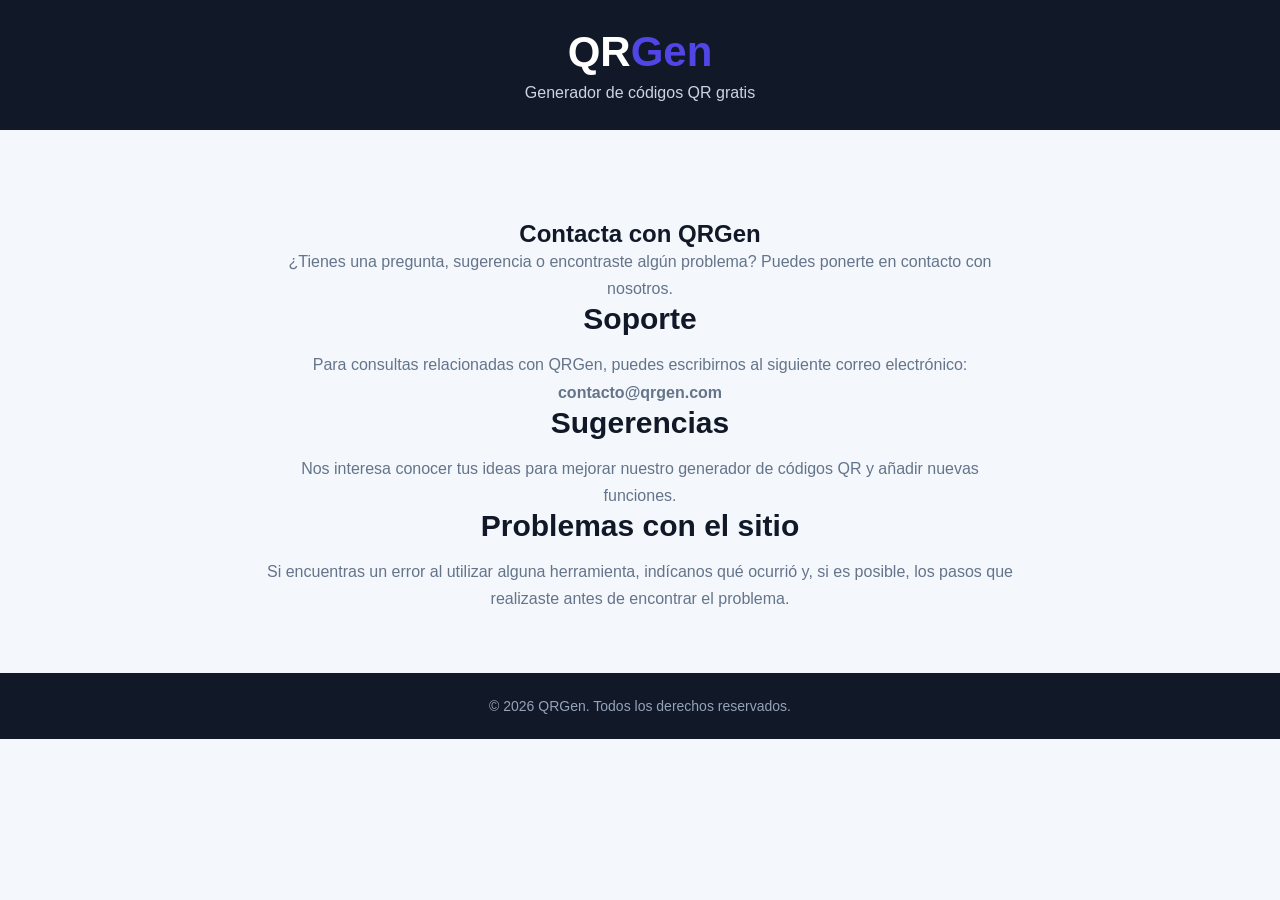
<file: contact.html>
<!DOCTYPE html>
<html lang="es">
<head>
    <meta charset="UTF-8">
    <meta name="viewport" content="width=device-width, initial-scale=1.0">

    <title>Contacto | QRGen</title>

    <meta name="description"
        content="Contacta con el equipo de QRGen.">

    <link rel="stylesheet" href="style.css">
</head>

<body>

<header class="header">

    <div class="logo">
        QR<span>Gen</span>
    </div>

    <p>Generador de códigos QR gratis</p>

</header>

<main class="container">

    <section class="info">

        <h1>Contacta con QRGen</h1>

        <p>
            ¿Tienes una pregunta, sugerencia o encontraste algún
            problema? Puedes ponerte en contacto con nosotros.
        </p>

        <h2>Soporte</h2>

        <p>
            Para consultas relacionadas con QRGen, puedes escribirnos
            al siguiente correo electrónico:
        </p>

        <p>
            <strong>contacto@qrgen.com</strong>
        </p>

        <h2>Sugerencias</h2>

        <p>
            Nos interesa conocer tus ideas para mejorar nuestro
            generador de códigos QR y añadir nuevas funciones.
        </p>

        <h2>Problemas con el sitio</h2>

        <p>
            Si encuentras un error al utilizar alguna herramienta,
            indícanos qué ocurrió y, si es posible, los pasos que
            realizaste antes de encontrar el problema.
        </p>

    </section>

</main>

<footer class="footer">

    <p>
        © 2026 QRGen. Todos los derechos reservados.
    </p>

</footer>

</body>
</html>
</file>
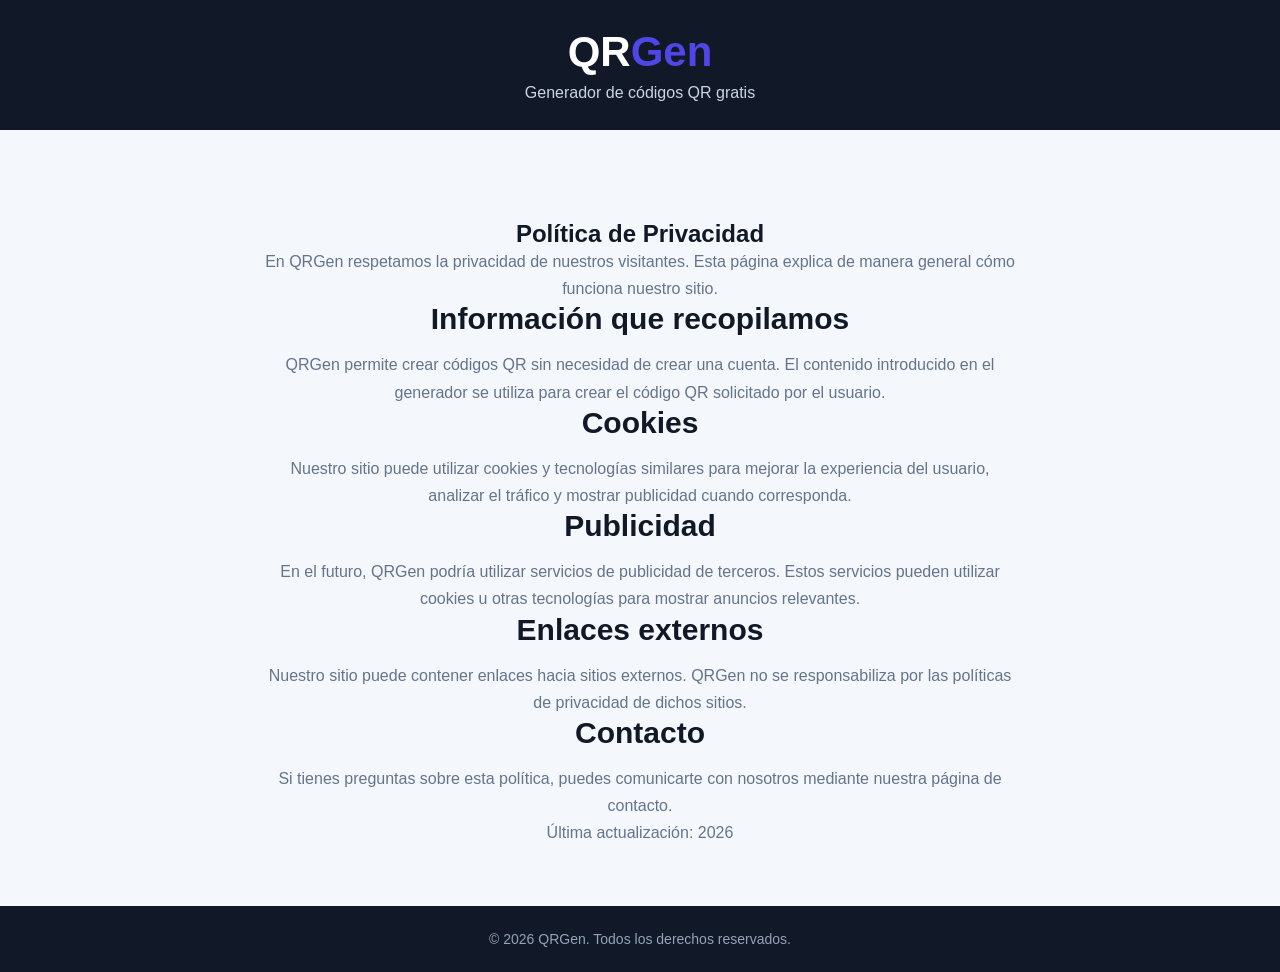
<file: privacy.html>
<!DOCTYPE html>
<html lang="es">
<head>
    <meta charset="UTF-8">
    <meta name="viewport" content="width=device-width, initial-scale=1.0">

    <title>Política de Privacidad | QRGen</title>

    <meta name="description"
        content="Consulta la política de privacidad de QRGen.">

    <link rel="stylesheet" href="style.css">
</head>

<body>

<header class="header">

    <div class="logo">
        QR<span>Gen</span>
    </div>

    <p>Generador de códigos QR gratis</p>

</header>

<main class="container">

    <section class="info">

        <h1>Política de Privacidad</h1>

        <p>
            En QRGen respetamos la privacidad de nuestros visitantes.
            Esta página explica de manera general cómo funciona nuestro sitio.
        </p>

        <h2>Información que recopilamos</h2>

        <p>
            QRGen permite crear códigos QR sin necesidad de crear una cuenta.
            El contenido introducido en el generador se utiliza para crear
            el código QR solicitado por el usuario.
        </p>

        <h2>Cookies</h2>

        <p>
            Nuestro sitio puede utilizar cookies y tecnologías similares
            para mejorar la experiencia del usuario, analizar el tráfico
            y mostrar publicidad cuando corresponda.
        </p>

        <h2>Publicidad</h2>

        <p>
            En el futuro, QRGen podría utilizar servicios de publicidad
            de terceros. Estos servicios pueden utilizar cookies u otras
            tecnologías para mostrar anuncios relevantes.
        </p>

        <h2>Enlaces externos</h2>

        <p>
            Nuestro sitio puede contener enlaces hacia sitios externos.
            QRGen no se responsabiliza por las políticas de privacidad
            de dichos sitios.
        </p>

        <h2>Contacto</h2>

        <p>
            Si tienes preguntas sobre esta política, puedes comunicarte
            con nosotros mediante nuestra página de contacto.
        </p>

        <p>
            Última actualización: 2026
        </p>

    </section>

</main>

<footer class="footer">

    <p>© 2026 QRGen. Todos los derechos reservados.</p>

</footer>

</body>
</html>
</file>
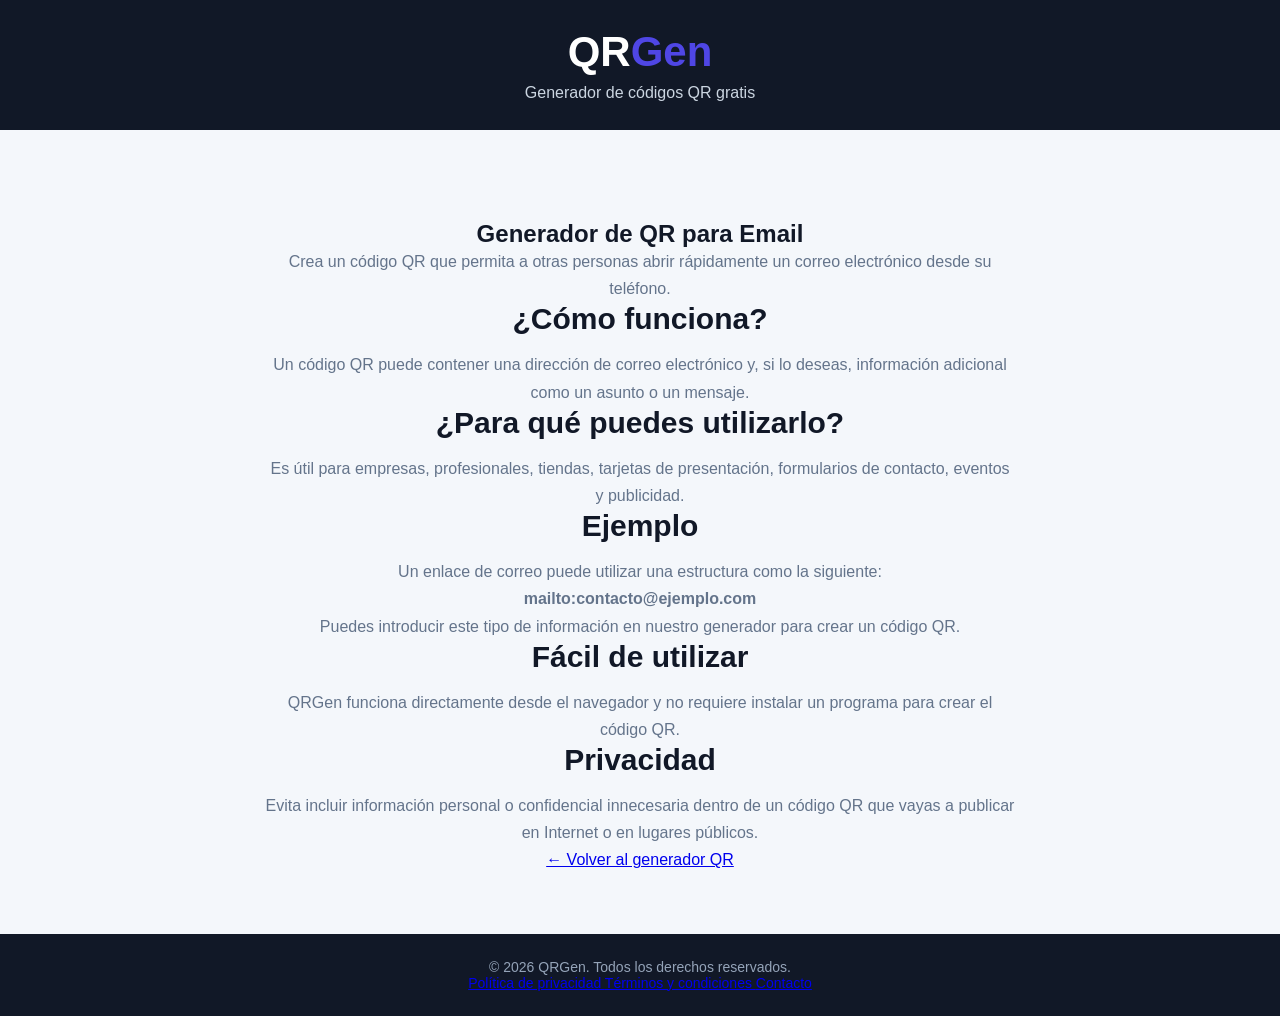
<file: qr-email.html>
<!DOCTYPE html>
<html lang="es">
<head>
    <meta charset="UTF-8">
    <meta name="viewport" content="width=device-width, initial-scale=1.0">

    <title>Generador QR para Email Gratis | QRGen</title>

    <meta name="description"
        content="Crea un código QR para enviar un correo electrónico fácilmente. Genera tu QR para email gratis con QRGen.">

    <meta name="robots" content="index, follow">

    <link rel="canonical"
        href="https://capacherojuan-lab.github.io/qrgen/qr-email.html">

    <link rel="stylesheet" href="style.css">
</head>

<body>

<header class="header">

    <div class="logo">
        QR<span>Gen</span>
    </div>

    <p>Generador de códigos QR gratis</p>

</header>

<main class="container">

    <section class="info">

        <h1>Generador de QR para Email</h1>

        <p>
            Crea un código QR que permita a otras personas
            abrir rápidamente un correo electrónico desde su
            teléfono.
        </p>

        <h2>¿Cómo funciona?</h2>

        <p>
            Un código QR puede contener una dirección de correo
            electrónico y, si lo deseas, información adicional
            como un asunto o un mensaje.
        </p>

        <h2>¿Para qué puedes utilizarlo?</h2>

        <p>
            Es útil para empresas, profesionales, tiendas,
            tarjetas de presentación, formularios de contacto,
            eventos y publicidad.
        </p>

        <h2>Ejemplo</h2>

        <p>
            Un enlace de correo puede utilizar una estructura
            como la siguiente:
        </p>

        <p>
            <strong>mailto:contacto@ejemplo.com</strong>
        </p>

        <p>
            Puedes introducir este tipo de información en nuestro
            generador para crear un código QR.
        </p>

        <h2>Fácil de utilizar</h2>

        <p>
            QRGen funciona directamente desde el navegador y no
            requiere instalar un programa para crear el código QR.
        </p>

        <h2>Privacidad</h2>

        <p>
            Evita incluir información personal o confidencial
            innecesaria dentro de un código QR que vayas a publicar
            en Internet o en lugares públicos.
        </p>

        <p>
            <a href="index.html">← Volver al generador QR</a>
        </p>

    </section>

</main>

<footer class="footer">

    <p>
        © 2026 QRGen. Todos los derechos reservados.
    </p>

    <div class="footer-links">

        <a href="privacy.html">
            Política de privacidad
        </a>

        <a href="terms.html">
            Términos y condiciones
        </a>

        <a href="contact.html">
            Contacto
        </a>

    </div>

</footer>

</body>
</html>
</file>
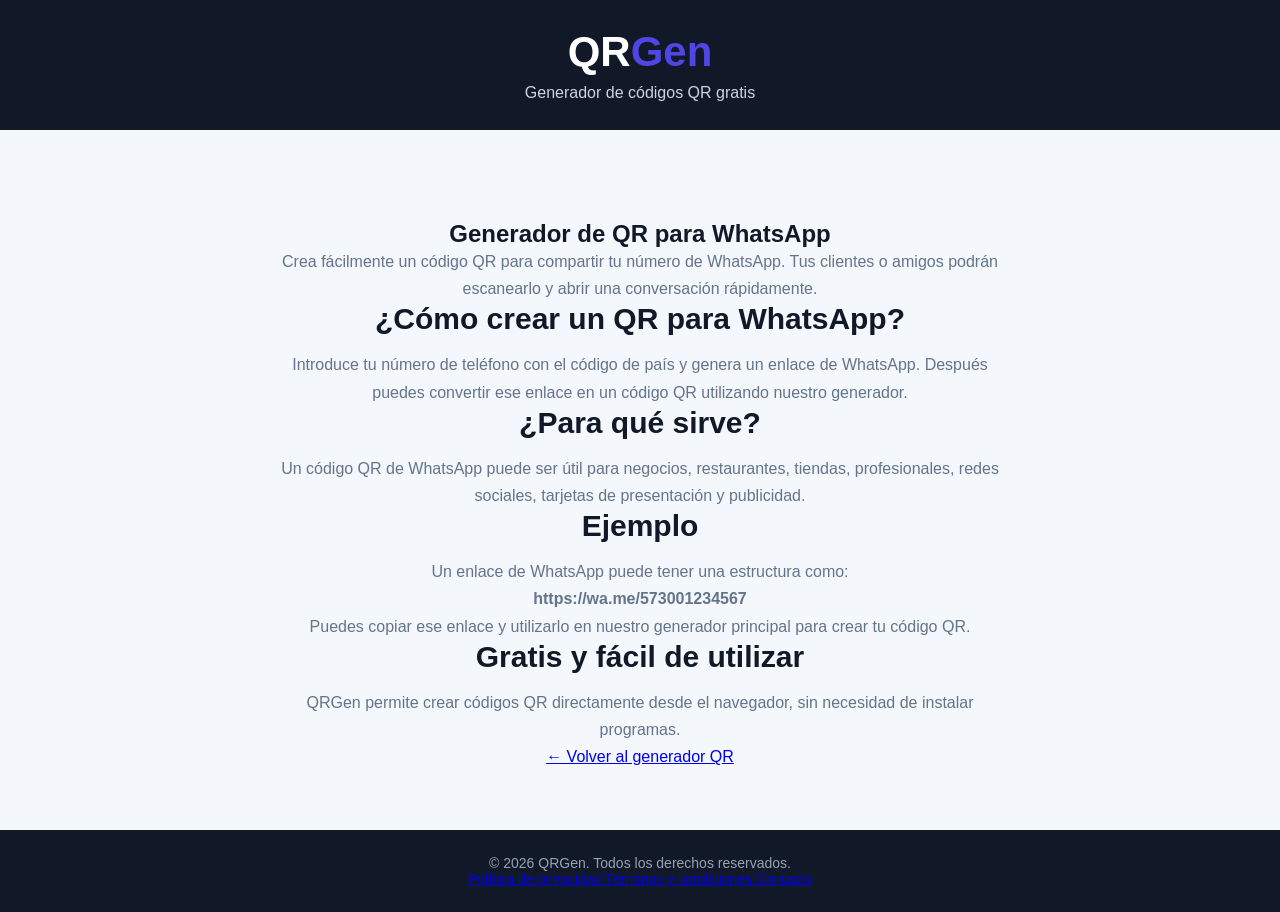
<file: qr-whatsapp.html>
<!DOCTYPE html>
<html lang="es">
<head>
    <meta charset="UTF-8">
    <meta name="viewport" content="width=device-width, initial-scale=1.0">

    <title>Generador QR para WhatsApp Gratis | QRGen</title>

    <meta name="description"
        content="Crea un código QR para WhatsApp gratis. Permite que tus clientes o contactos abran un chat de WhatsApp escaneando tu código QR.">

    <meta name="robots" content="index, follow">

    <link rel="canonical"
        href="https://capacherojuan-lab.github.io/qrgen/qr-whatsapp.html">

    <link rel="stylesheet" href="style.css">
</head>

<body>

<header class="header">

    <div class="logo">
        QR<span>Gen</span>
    </div>

    <p>Generador de códigos QR gratis</p>

</header>

<main class="container">

    <section class="info">

        <h1>Generador de QR para WhatsApp</h1>

        <p>
            Crea fácilmente un código QR para compartir tu número
            de WhatsApp. Tus clientes o amigos podrán escanearlo
            y abrir una conversación rápidamente.
        </p>

        <h2>¿Cómo crear un QR para WhatsApp?</h2>

        <p>
            Introduce tu número de teléfono con el código de país
            y genera un enlace de WhatsApp. Después puedes convertir
            ese enlace en un código QR utilizando nuestro generador.
        </p>

        <h2>¿Para qué sirve?</h2>

        <p>
            Un código QR de WhatsApp puede ser útil para negocios,
            restaurantes, tiendas, profesionales, redes sociales,
            tarjetas de presentación y publicidad.
        </p>

        <h2>Ejemplo</h2>

        <p>
            Un enlace de WhatsApp puede tener una estructura como:
        </p>

        <p>
            <strong>https://wa.me/573001234567</strong>
        </p>

        <p>
            Puedes copiar ese enlace y utilizarlo en nuestro
            generador principal para crear tu código QR.
        </p>

        <h2>Gratis y fácil de utilizar</h2>

        <p>
            QRGen permite crear códigos QR directamente desde el
            navegador, sin necesidad de instalar programas.
        </p>

        <p>
            <a href="index.html">← Volver al generador QR</a>
        </p>

    </section>

</main>

<footer class="footer">

    <p>
        © 2026 QRGen. Todos los derechos reservados.
    </p>

    <div class="footer-links">

        <a href="privacy.html">
            Política de privacidad
        </a>

        <a href="terms.html">
            Términos y condiciones
        </a>

        <a href="contact.html">
            Contacto
        </a>

    </div>

</footer>

</body>
</html>
</file>
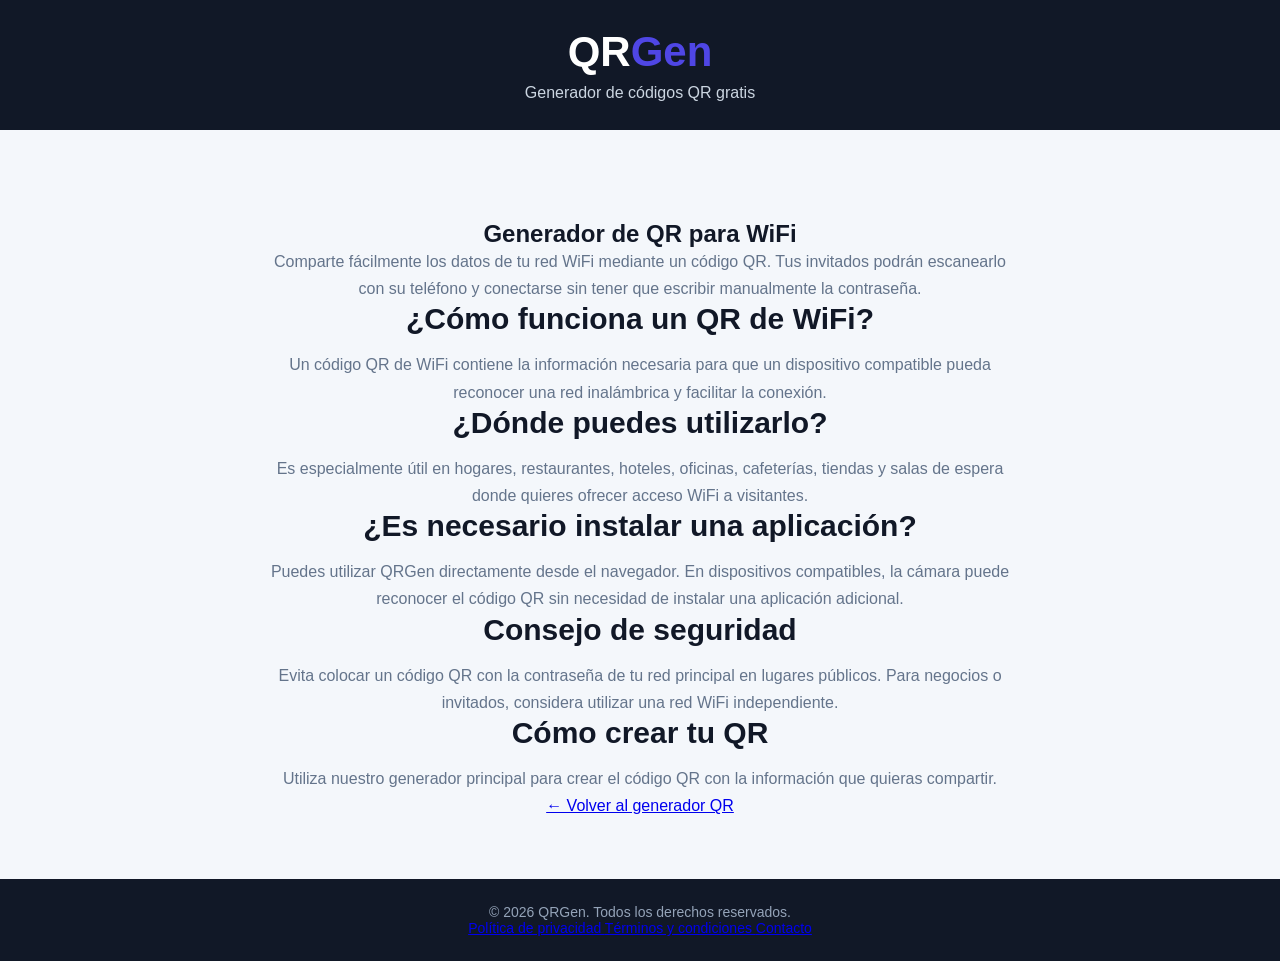
<file: qr-wifi.html>
<!DOCTYPE html>
<html lang="es">
<head>
    <meta charset="UTF-8">
    <meta name="viewport" content="width=device-width, initial-scale=1.0">

    <title>Generador QR WiFi Gratis | Comparte tu WiFi con un QR</title>

    <meta name="description"
        content="Crea un código QR para compartir una red WiFi fácilmente. Permite que tus invitados se conecten a tu WiFi escaneando un código QR.">

    <meta name="robots" content="index, follow">

    <link rel="canonical"
        href="https://capacherojuan-lab.github.io/qrgen/qr-wifi.html">

    <link rel="stylesheet" href="style.css">
</head>

<body>

<header class="header">

    <div class="logo">
        QR<span>Gen</span>
    </div>

    <p>Generador de códigos QR gratis</p>

</header>

<main class="container">

    <section class="info">

        <h1>Generador de QR para WiFi</h1>

        <p>
            Comparte fácilmente los datos de tu red WiFi mediante
            un código QR. Tus invitados podrán escanearlo con su
            teléfono y conectarse sin tener que escribir
            manualmente la contraseña.
        </p>

        <h2>¿Cómo funciona un QR de WiFi?</h2>

        <p>
            Un código QR de WiFi contiene la información necesaria
            para que un dispositivo compatible pueda reconocer
            una red inalámbrica y facilitar la conexión.
        </p>

        <h2>¿Dónde puedes utilizarlo?</h2>

        <p>
            Es especialmente útil en hogares, restaurantes,
            hoteles, oficinas, cafeterías, tiendas y salas de
            espera donde quieres ofrecer acceso WiFi a visitantes.
        </p>

        <h2>¿Es necesario instalar una aplicación?</h2>

        <p>
            Puedes utilizar QRGen directamente desde el navegador.
            En dispositivos compatibles, la cámara puede reconocer
            el código QR sin necesidad de instalar una aplicación
            adicional.
        </p>

        <h2>Consejo de seguridad</h2>

        <p>
            Evita colocar un código QR con la contraseña de tu red
            principal en lugares públicos. Para negocios o invitados,
            considera utilizar una red WiFi independiente.
        </p>

        <h2>Cómo crear tu QR</h2>

        <p>
            Utiliza nuestro generador principal para crear el código
            QR con la información que quieras compartir.
        </p>

        <p>
            <a href="index.html">← Volver al generador QR</a>
        </p>

    </section>

</main>

<footer class="footer">

    <p>
        © 2026 QRGen. Todos los derechos reservados.
    </p>

    <div class="footer-links">

        <a href="privacy.html">
            Política de privacidad
        </a>

        <a href="terms.html">
            Términos y condiciones
        </a>

        <a href="contact.html">
            Contacto
        </a>

    </div>

</footer>

</body>
</html>
</file>
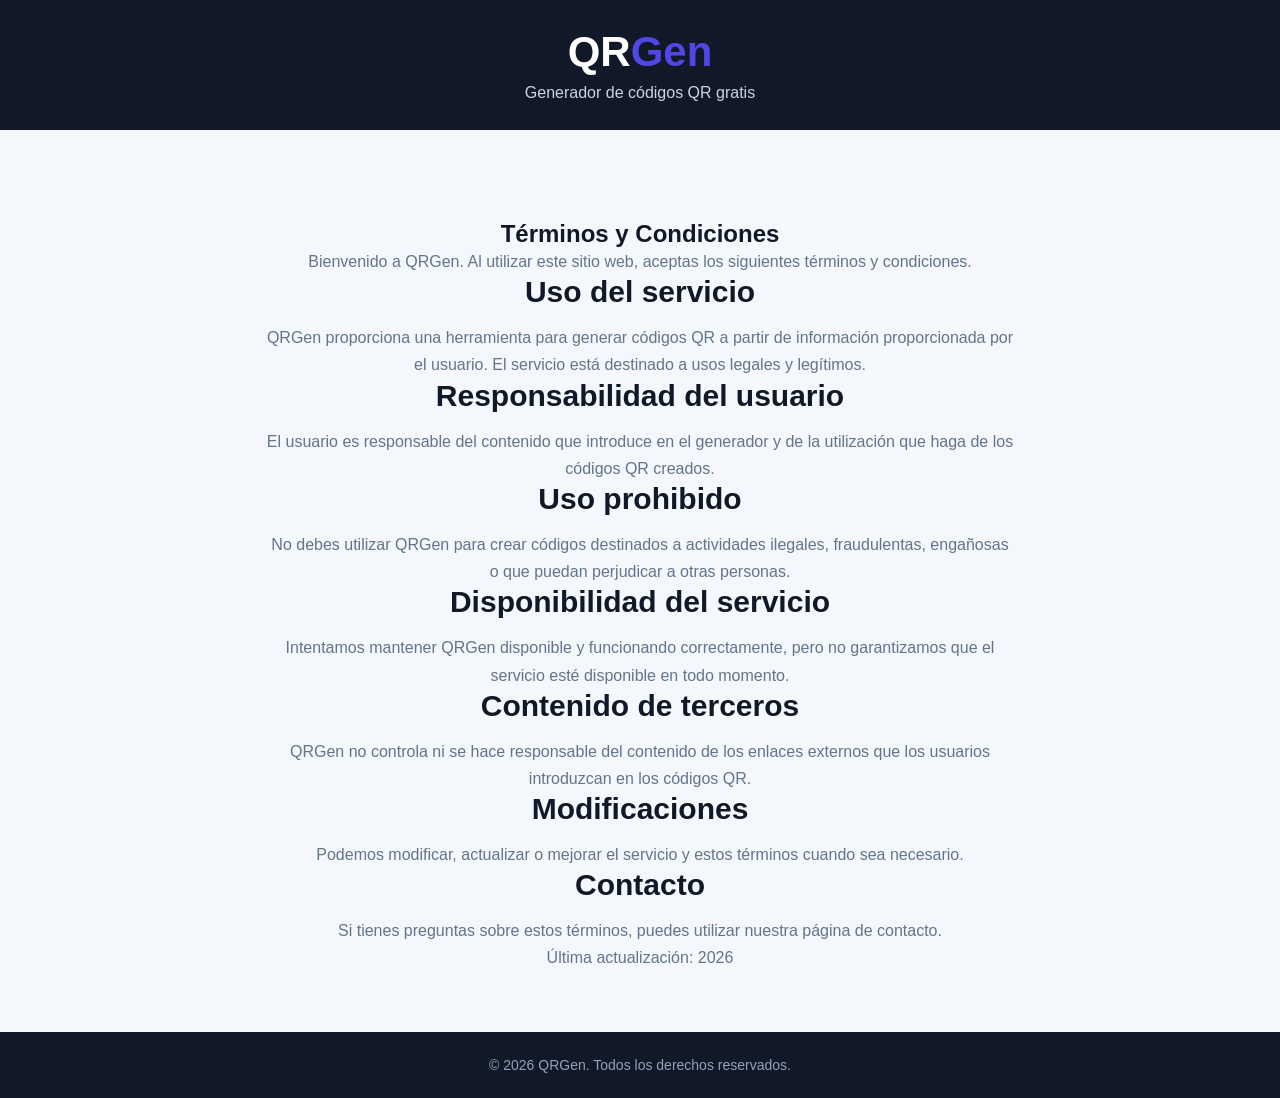
<file: terms.html>
<!DOCTYPE html>
<html lang="es">
<head>
    <meta charset="UTF-8">
    <meta name="viewport" content="width=device-width, initial-scale=1.0">

    <title>Términos y Condiciones | QRGen</title>

    <meta name="description"
        content="Consulta los términos y condiciones de uso de QRGen.">

    <link rel="stylesheet" href="style.css">
</head>

<body>

<header class="header">

    <div class="logo">
        QR<span>Gen</span>
    </div>

    <p>Generador de códigos QR gratis</p>

</header>

<main class="container">

    <section class="info">

        <h1>Términos y Condiciones</h1>

        <p>
            Bienvenido a QRGen. Al utilizar este sitio web,
            aceptas los siguientes términos y condiciones.
        </p>

        <h2>Uso del servicio</h2>

        <p>
            QRGen proporciona una herramienta para generar códigos QR
            a partir de información proporcionada por el usuario.
            El servicio está destinado a usos legales y legítimos.
        </p>

        <h2>Responsabilidad del usuario</h2>

        <p>
            El usuario es responsable del contenido que introduce
            en el generador y de la utilización que haga de los
            códigos QR creados.
        </p>

        <h2>Uso prohibido</h2>

        <p>
            No debes utilizar QRGen para crear códigos destinados
            a actividades ilegales, fraudulentas, engañosas o que
            puedan perjudicar a otras personas.
        </p>

        <h2>Disponibilidad del servicio</h2>

        <p>
            Intentamos mantener QRGen disponible y funcionando
            correctamente, pero no garantizamos que el servicio
            esté disponible en todo momento.
        </p>

        <h2>Contenido de terceros</h2>

        <p>
            QRGen no controla ni se hace responsable del contenido
            de los enlaces externos que los usuarios introduzcan
            en los códigos QR.
        </p>

        <h2>Modificaciones</h2>

        <p>
            Podemos modificar, actualizar o mejorar el servicio
            y estos términos cuando sea necesario.
        </p>

        <h2>Contacto</h2>

        <p>
            Si tienes preguntas sobre estos términos, puedes
            utilizar nuestra página de contacto.
        </p>

        <p>
            Última actualización: 2026
        </p>

    </section>

</main>

<footer class="footer">

    <p>
        © 2026 QRGen. Todos los derechos reservados.
    </p>

</footer>

</body>
</html>
</file>
<file: style.css>
* {
    margin: 0;
    padding: 0;
    box-sizing: border-box;
}

body {
    font-family: Arial, Helvetica, sans-serif;
    background: #f4f7fb;
    color: #111827;
    min-height: 100vh;
}

/* HEADER */

.header {
    background: #111827;
    color: white;
    text-align: center;
    padding: 28px 15px;
}

.logo {
    font-size: 42px;
    font-weight: 800;
    margin-bottom: 8px;
}

.logo span {
    color: #4f46e5;
}

.header p {
    color: #cbd5e1;
    font-size: 16px;
}

/* CONTENEDOR */

.container {
    width: 100%;
    max-width: 900px;
    margin: auto;
    padding: 35px 15px 60px;
}

/* HERO */

.hero {
    text-align: center;
    margin-bottom: 30px;
}

.hero h1 {
    font-size: 40px;
    line-height: 1.15;
    margin-bottom: 15px;
}

.hero p {
    color: #64748b;
    font-size: 18px;
    line-height: 1.6;
}

/* CAJA PRINCIPAL */

.qr-box {
    background: white;
    max-width: 650px;
    margin: auto;
    padding: 30px;
    border-radius: 22px;
    box-shadow: 0 12px 35px rgba(0, 0, 0, 0.08);
}

.qr-box h2 {
    text-align: center;
    font-size: 22px;
    margin-bottom: 20px;
}

/* TIPOS DE QR */

.qr-types {
    display: grid;
    grid-template-columns: repeat(5, 1fr);
    gap: 8px;
    margin-bottom: 25px;
}

.type-btn {
    border: 1px solid #e2e8f0;
    background: #f8fafc;
    color: #334155;
    padding: 12px 5px;
    border-radius: 10px;
    font-size: 13px;
    cursor: pointer;
}

.type-btn:hover {
    border-color: #4f46e5;
}

.type-btn.active {
    background: #4f46e5;
    color: white;
    border-color: #4f46e5;
}

/* FORMULARIOS */

.form-section {
    display: none;
}

.form-section.active {
    display: block;
}

label {
    display: block;
    font-weight: bold;
    margin: 15px 0 8px;
    color: #1e293b;
}

input,
textarea,
select {
    width: 100%;
    border: 2px solid #e2e8f0;
    border-radius: 10px;
    padding: 14px;
    font-size: 16px;
    font-family: inherit;
    outline: none;
    background: white;
}

input:focus,
textarea:focus,
select:focus {
    border-color: #4f46e5;
}

textarea {
    min-height: 110px;
    resize: vertical;
}

/* BOTÓN GENERAR */

#generateBtn {
    width: 100%;
    margin-top: 25px;
    border: none;
    background: #4f46e5;
    color: white;
    padding: 16px;
    border-radius: 11px;
    font-size: 18px;
    font-weight: bold;
    cursor: pointer;
    transition: 0.2s;
}

#generateBtn:hover {
    background: #4338ca;
}

#generateBtn:active {
    transform: scale(0.98);
}

/* MENSAJE */

#message {
    text-align: center;
    margin-top: 15px;
    font-size: 14px;
}

/* RESULTADO */

.qr-result {
    display: none;
    text-align: center;
    margin-top: 30px;
    padding-top: 30px;
    border-top: 1px solid #e2e8f0;
}

#qrcode {
    display: flex;
    justify-content: center;
    align-items: center;
    margin-bottom: 25px;
}

#qrcode img {
    width: 250px;
    height: 250px;
    padding: 10px;
    background: white;
    border: 1px solid #e2e8f0;
}

/* DESCARGAR */

.download-btn {
    border: none;
    background: #111827;
    color: white;
    padding: 14px 25px;
    border-radius: 10px;
    font-size: 16px;
    font-weight: bold;
    cursor: pointer;
}

.download-btn:hover {
    background: #374151;
}

/* INFORMACIÓN */

.info {
    margin-top: 55px;
    text-align: center;
}

.info h2 {
    font-size: 30px;
    margin-bottom: 15px;
}

.info > p {
    max-width: 750px;
    margin: auto;
    color: #64748b;
    font-size: 16px;
    line-height: 1.7;
}

/* CARACTERÍSTICAS */

.features {
    display: grid;
    grid-template-columns: repeat(3, 1fr);
    gap: 18px;
    margin-top: 30px;
}

.feature {
    background: white;
    padding: 25px 18px;
    border-radius: 16px;
    box-shadow: 0 6px 22px rgba(0, 0, 0, 0.05);
}

.icon {
    font-size: 32px;
    margin-bottom: 10px;
}

.feature h3 {
    margin-bottom: 8px;
}

.feature p {
    color: #64748b;
    font-size: 14px;
    line-height: 1.5;
}

/* FOOTER */

.footer {
    background: #111827;
    color: #94a3b8;
    text-align: center;
    padding: 25px 15px;
    font-size: 14px;
}

/* CELULARES */

@media (max-width: 650px) {

    .container {
        padding: 25px 12px 50px;
    }

    .hero h1 {
        font-size: 31px;
    }

    .hero p {
        font-size: 16px;
    }

    .qr-box {
        padding: 22px 18px;
        border-radius: 18px;
    }

    .qr-types {
        grid-template-columns: repeat(2, 1fr);
    }

    .type-btn {
        padding: 13px 5px;
        font-size: 14px;
    }

    .features {
        grid-template-columns: 1fr;
    }

    .logo {
        font-size: 34px;
    }
    .footer-links {
    margin-top: 15px;
    display: flex;
    justify-content: center;
    gap: 20px;
    flex-wrap: wrap;
}

.footer-links a {
    color: #cbd5e1;
    text-decoration: none;
    font-size: 14px;
}

.footer-links a:hover {
    color: white;
    text-decoration: underline;
}

@media (max-width: 500px) {

    .footer-links {
        flex-direction: column;
        gap: 10px;
    }

}
   .qr-tools {
    margin: 40px auto;
    max-width: 900px;
    text-align: center;
}

.qr-tools h2 {
    margin-bottom: 10px;
}

.tools-links {
    display: flex;
    justify-content: center;
    gap: 15px;
    flex-wrap: wrap;
    margin-top: 25px;
}

.tools-links a {
    display: block;
    padding: 14px 20px;
    border-radius: 10px;
    text-decoration: none;
    font-weight: 600;
}

.tools-links a:hover {
    transform: translateY(-2px);
} 
    .seo-content {
    max-width: 900px;
    margin: 50px auto;
    padding: 25px;
    line-height: 1.7;
}

.seo-content h2 {
    margin-top: 30px;
    margin-bottom: 10px;
}

.seo-content p {
    margin-bottom: 15px;
}

.seo-content ul {
    padding-left: 25px;
}

.seo-content a {
    text-decoration: none;
}

.seo-content a:hover {
    text-decoration: underline;
}
}
</file>
